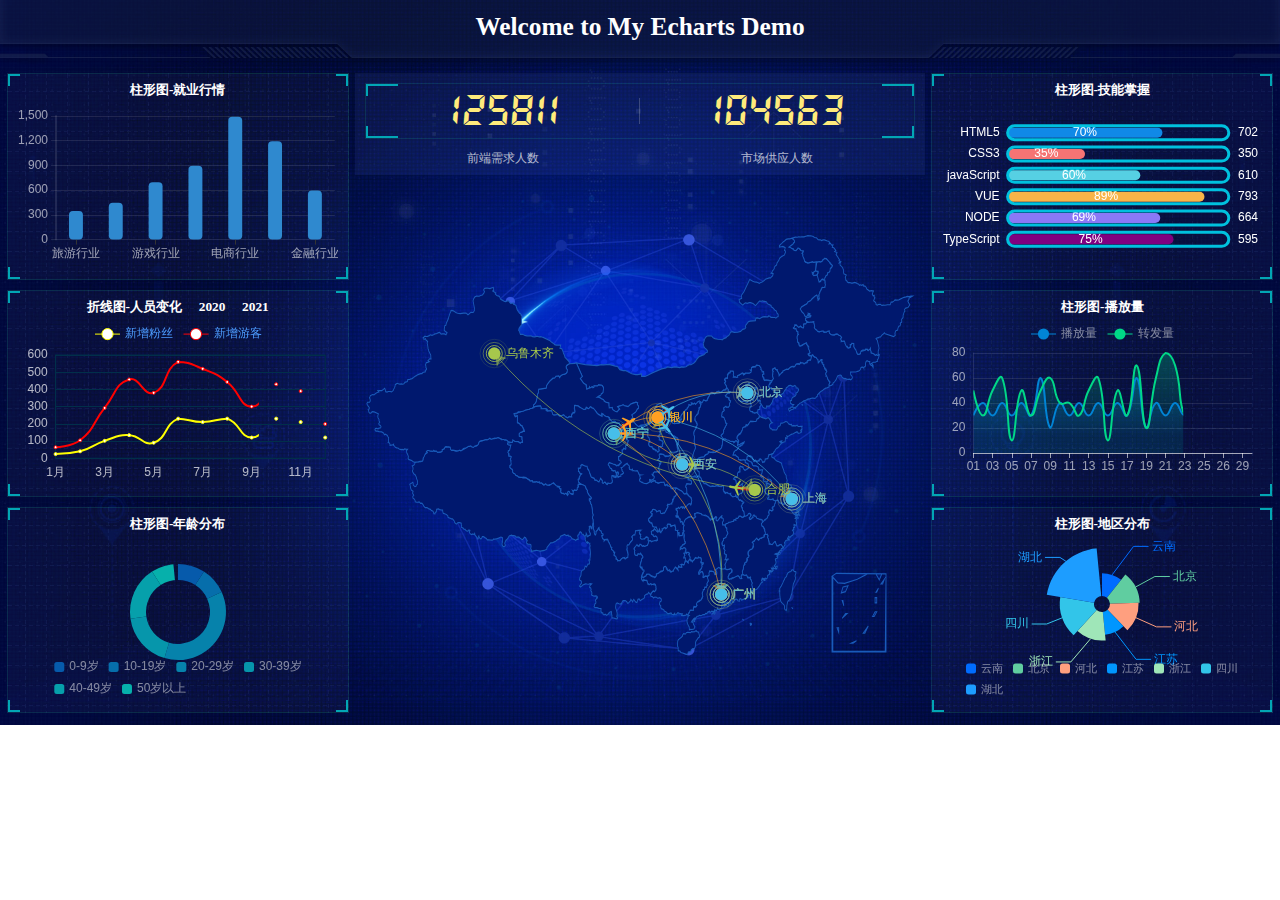
<file: index.html>
<!DOCTYPE html>
<html lang="en">
  <head>
    <meta charset="UTF-8" />
    <meta name="viewport" content="width=device-width, initial-scale=1.0" />
    <title>可视化面板</title>
    <link rel="stylesheet" href="./css/index.css" />
  </head>
  <body>
    <!--头部区域-->
    <header>
      <h1>Welcome to My Echarts Demo</h1>
      <div class="showTime"></div>
    </header>
    <!--面板区域-->
    <div class="container">
      <!--左侧区域-->
      <section class="column">
        <div class="panel bar1">
          <h2>柱形图-就业行情</h2>
          <div class="chart"></div>
          <div class="panel-footer"></div>
        </div>

        <div class="panel bar2">
          <h2>
            折线图-人员变化
            <a href="javascript:;">2020</a>
            <a href="javascript:;">2021</a>
          </h2>
          <div class="chart"></div>
          <div class="panel-footer"></div>
        </div>

        <div class="panel bar3">
          <h2>柱形图-年龄分布</h2>
          <div class="chart"></div>
          <div class="panel-footer"></div>
        </div>
      </section>

      <!--中间区域-->
      <section class="column">
        <!--num模块-->
        <div class="number">
          <div class="hd">
            <div class="hd-num">
              <ul>
                <li>125811</li>
                <li>104563</li>
              </ul>
              <div class="panel-footer"></div>
            </div>
            <div class="hd-des">
              <ul>
                <li>前端需求人数</li>
                <li>市场供应人数</li>
              </ul>
            </div>
          </div>
        </div>
        <!--map模块-->
        <div class="map">
          <div class="map1"></div>
          <div class="map2"></div>
          <div class="map3"></div>
          <div class="chart"></div>
        </div>
      </section>

      <!--右侧区域-->
      <section class="column">
        <div class="panel bar4">
          <h2>柱形图-技能掌握</h2>
          <div class="chart"></div>
          <div class="panel-footer"></div>
        </div>

        <div class="panel bar5">
          <h2>柱形图-播放量</h2>
          <div class="chart"></div>
          <div class="panel-footer"></div>
        </div>

        <div class="panel bar6">
          <h2>柱形图-地区分布</h2>
          <div class="chart"></div>
          <div class="panel-footer"></div>
        </div>
      </section>
    </div>
  </body>
  <script src="./js/jquery-3.2.1.min.js"></script>
  <script src="./js/echarts.min.js"></script>
  <script src="./js/flexible.js"></script>
  <script src="./js/china.js"></script>
  <script src="./js/index.js"></script>
</html>
</file>
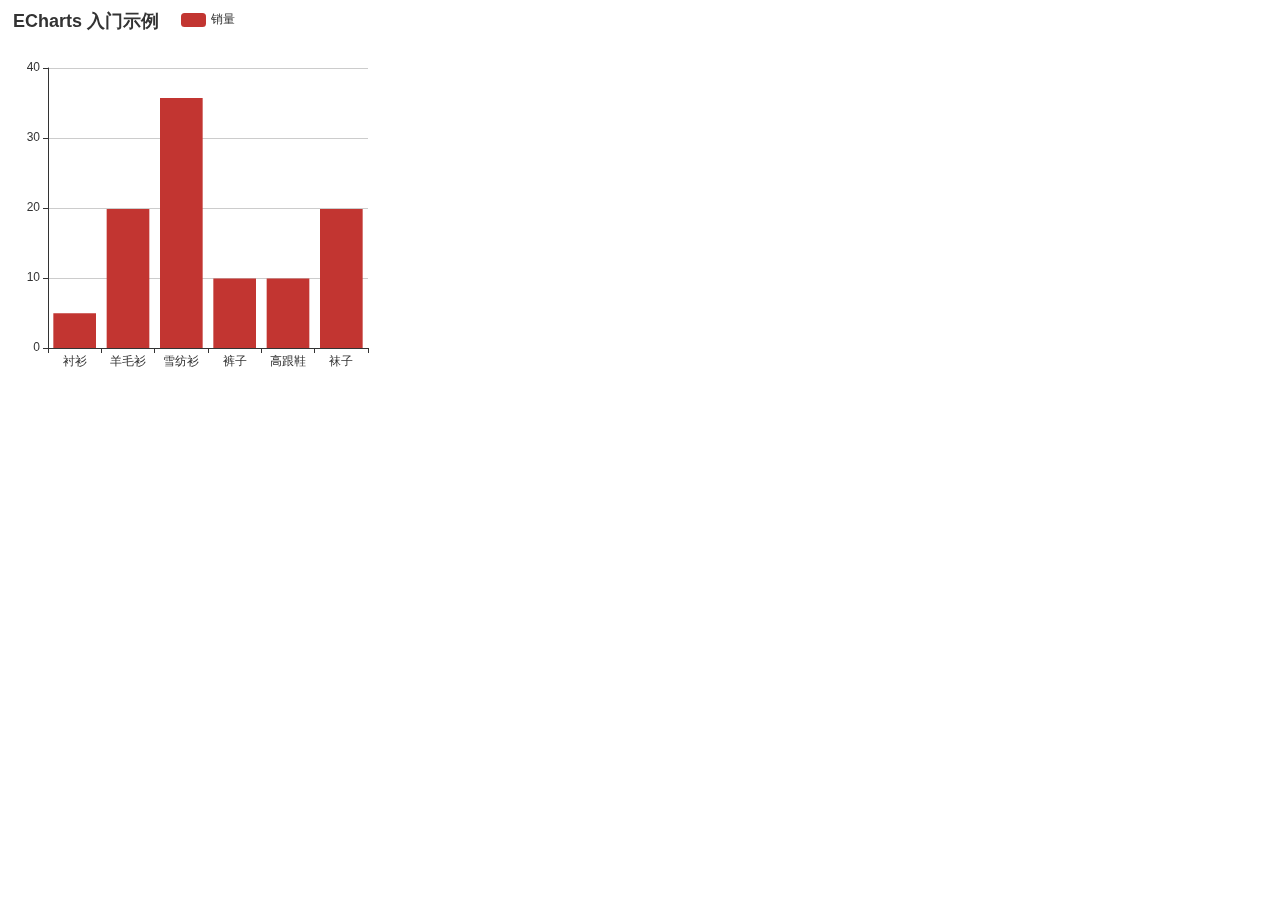
<file: test.html>
<!DOCTYPE html>
<html lang="en">
  <head>
    <meta charset="UTF-8" />
    <meta name="viewport" content="width=device-width, initial-scale=1.0" />
    <title>Document</title>
    <script src="./js/echarts.min.js"></script>
    <style>
      #box {
        width: 400px;
        height: 400px;
      }
    </style>
  </head>
  <body>
    <div id="box"></div>
  </body>
  <script>
    // 初始化实例对象 echarts.init(dom容器);
    var myChart = echarts.init(document.getElementById("box"));
    // 指定图表的配置项和数据
    var option = {
      title: {
        text: "ECharts 入门示例",
      },
      tooltip: {},
      legend: {
        data: ["销量"],
      },
      xAxis: {
        data: ["衬衫", "羊毛衫", "雪纺衫", "裤子", "高跟鞋", "袜子"],
      },
      yAxis: {},
      series: [
        {
          name: "销量",
          type: "bar",
          data: [5, 20, 36, 10, 10, 20],
        },
      ],
    };
    // 把配置项给实例对象
    myChart.setOption(option);
  </script>
</html>
</file>
<file: css/index.css>
* {
  margin: 0;
  padding: 0;
  box-sizing: border-box;
}
ul li {
  list-style: none;
}
a {
  text-decoration: none;
}
/* 声明字体*/
@font-face {
  font-family: electronicFont;
  src: url(../font/DS-DIGIT.TTF);
}
body {
  background: url(../images/bg.jpg) no-repeat top center;
  background-size: cover;
  line-height: 1.15;
}
/* 头部区域 */
header {
  height: 1.25rem;
  background: url(../images/head_bg.png) no-repeat;
  background-size: 100% 100%;
  position: relative;
}
header h1 {
  color: white;
  font-size: 0.475rem;
  line-height: 1rem;
  text-align: center;
}
header .showTime {
  position: absolute;
  top: 0;
  right: 0.375rem;
  font-size: 0.25rem;
  line-height: 0.9375rem;
  color: rgba(255, 255, 255, 0.7);
}
/* 面板区域*/
.container {
  display: flex;
  min-width: 1024px;
  max-width: 1920px;
  margin: 0 auto;
  padding: 0.125rem 0.125rem 0;
}
.container .column {
  flex: 3;
}
.container .column:nth-child(2) {
  flex: 5;
  margin: 0 0.125rem 0.1875rem;
  overflow: hidden;
}
.container .panel {
  position: relative;
  height: 3.875rem;
  border: 1px solid rgba(25, 186, 139, 0.17);
  background: url(../images/line.png) rgba(255, 255, 255, 0.03);
  padding: 0 0.1875rem 0.5rem;
  margin-bottom: 0.1875rem;
}
.container .panel::before {
  position: absolute;
  top: 0;
  left: 0;
  width: 10px;
  height: 10px;
  border-top: 2px solid #02a6b5;
  border-left: 2px solid #02a6b5;
  content: "";
}
.container .panel::after {
  position: absolute;
  top: 0;
  right: 0;
  width: 10px;
  height: 10px;
  border-top: 2px solid #02a6b5;
  border-right: 2px solid #02a6b5;
  content: "";
}
.container .panel h2 {
  height: 0.6rem;
  line-height: 0.6rem;
  color: #fff;
  text-align: center;
  font-size: 0.25rem;
}
.container .panel h2 a {
  margin-left: 0.25rem;
  color: #fff;
  text-decoration: none;
}
.container .panel .chart {
  height: 3rem;
}
.container .panel .panel-footer {
  position: absolute;
  bottom: 0;
  left: 0;
  width: 100%;
}
.container .panel .panel-footer::before {
  position: absolute;
  bottom: 0;
  left: 0;
  width: 10px;
  height: 10px;
  border-bottom: 2px solid #02a6b5;
  border-left: 2px solid #02a6b5;
  content: "";
}
.container .panel .panel-footer::after {
  position: absolute;
  bottom: 0;
  right: 0;
  width: 10px;
  height: 10px;
  border-bottom: 2px solid #02a6b5;
  border-right: 2px solid #02a6b5;
  content: "";
}
.container .number {
  padding: 0.1875rem;
  background: rgba(101, 132, 226, 0.1);
}
.container .number .hd .hd-num {
  position: relative;
  overflow: hidden;
  border: 1px solid rgba(25, 186, 139, 0.17);
}
.container .number .hd .hd-num ul li {
  text-align: center;
  float: left;
  width: 50%;
  height: 1rem;
  font-size: 0.875rem;
  color: #ffeb7b;
  font-family: electronicFont;
}
.container .number .hd .hd-num ul li:nth-child(1) {
  position: relative;
}
.container .number .hd .hd-num ul li:nth-child(1)::after {
  position: absolute;
  content: "";
  width: 1px;
  height: 50%;
  top: 25%;
  right: 0;
  background: rgba(255, 255, 255, 0.2);
}
.container .number .hd .hd-num::before {
  position: absolute;
  top: 0;
  left: 0;
  width: 30px;
  height: 10px;
  border-top: 2px solid #02a6b5;
  border-left: 2px solid #02a6b5;
  content: "";
}
.container .number .hd .hd-num::after {
  position: absolute;
  top: 0;
  right: 0;
  width: 30px;
  height: 10px;
  border-top: 2px solid #02a6b5;
  border-right: 2px solid #02a6b5;
  content: "";
}
.container .number .hd .hd-num .panel-footer {
  position: absolute;
  bottom: 0;
  left: 0;
  width: 100%;
}
.container .number .hd .hd-num .panel-footer::before {
  position: absolute;
  bottom: 0;
  left: 0;
  width: 30px;
  height: 10px;
  border-bottom: 2px solid #02a6b5;
  border-left: 2px solid #02a6b5;
  content: "";
}
.container .number .hd .hd-num .panel-footer::after {
  position: absolute;
  bottom: 0;
  right: 0;
  width: 30px;
  height: 10px;
  border-bottom: 2px solid #02a6b5;
  border-right: 2px solid #02a6b5;
  content: "";
}
.container .number .hd .hd-des ul {
  display: flex;
}
.container .number .hd .hd-des ul li {
  flex: 1;
  text-align: center;
  font-size: 0.225rem;
  height: 0.5rem;
  line-height: 0.5rem;
  color: rgba(255, 255, 255, 0.7);
  padding-top: 0.125rem;
}
.container .map {
  position: relative;
  height: 10.125rem;
}
.container .map .map1 {
  width: 6.475rem;
  height: 6.475rem;
  position: absolute;
  top: 50%;
  left: 50%;
  transform: translate(-50%, -50%);
  background: url(../images/map.png);
  background-size: 100% 100%;
  opacity: 0.3;
}
.container .map .map2 {
  position: absolute;
  top: 50%;
  left: 50%;
  transform: translate(-50%, -50%);
  width: 8.0375rem;
  height: 8.0375rem;
  background: url(../images/lbx.png);
  background-size: 100% 100%;
  animation: rotate1 infinite linear 15s;
}
.container .map .map3 {
  position: absolute;
  top: 50%;
  left: 50%;
  transform: translate(-50%, -50%);
  width: 7.075rem;
  height: 7.075rem;
  background: url(../images/jt.png);
  background-size: 100% 100%;
  animation: rotate2 infinite linear 15s;
}
.container .map .chart {
  position: absolute;
  top: 0;
  left: 0;
  width: 100%;
  height: 10.125rem;
}
@keyframes rotate1 {
  from {
    transform: translate(-50%, -50%) rotate(0deg);
  }
  to {
    transform: translate(-50%, -50%) rotate(360deg);
  }
}
@keyframes rotate2 {
  from {
    transform: translate(-50%, -50%) rotate(0deg);
  }
  to {
    transform: translate(-50%, -50%) rotate(-360deg);
  }
}
/* 约束屏幕尺寸 */
@media screen and (max-width: 1024px) {
  html {
    font-size: 42px !important;
  }
}
@media screen and (min-width: 1920px) {
  html {
    font-size: 80px !important;
  }
}
</file>
